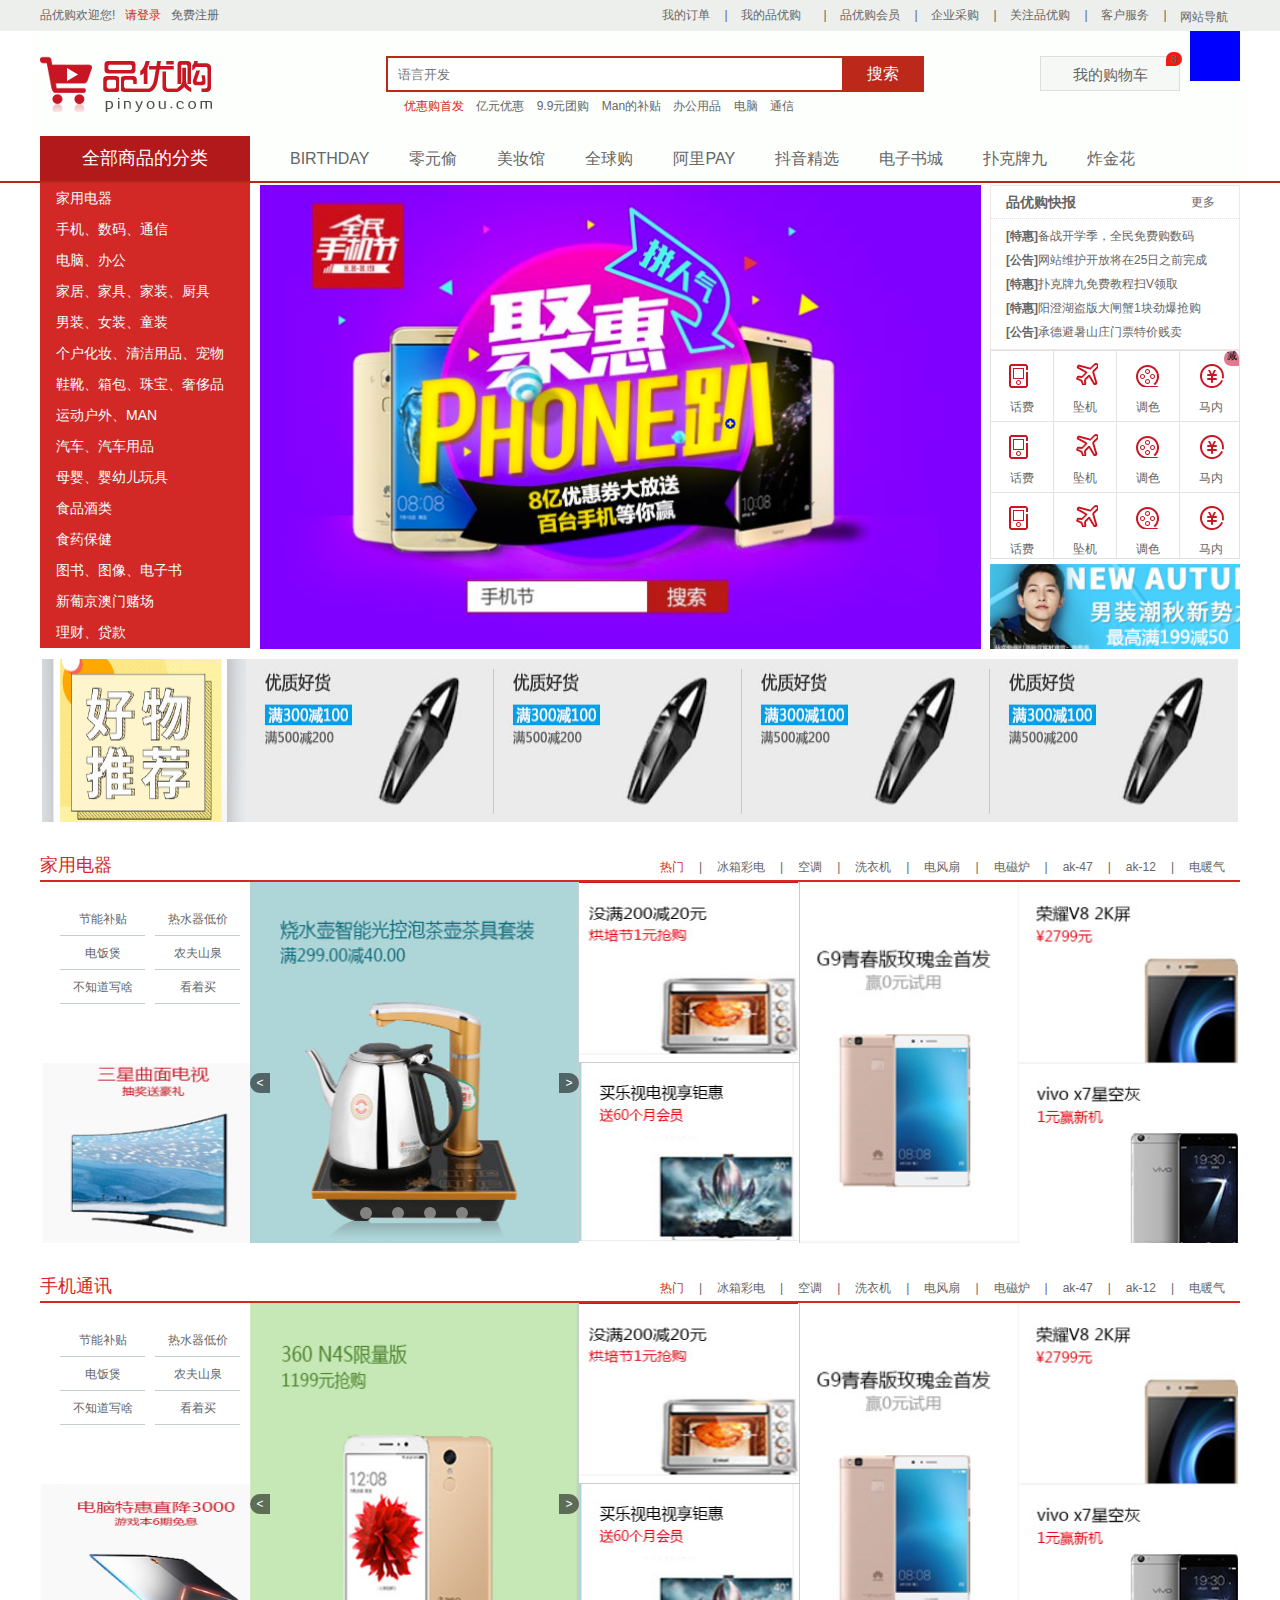
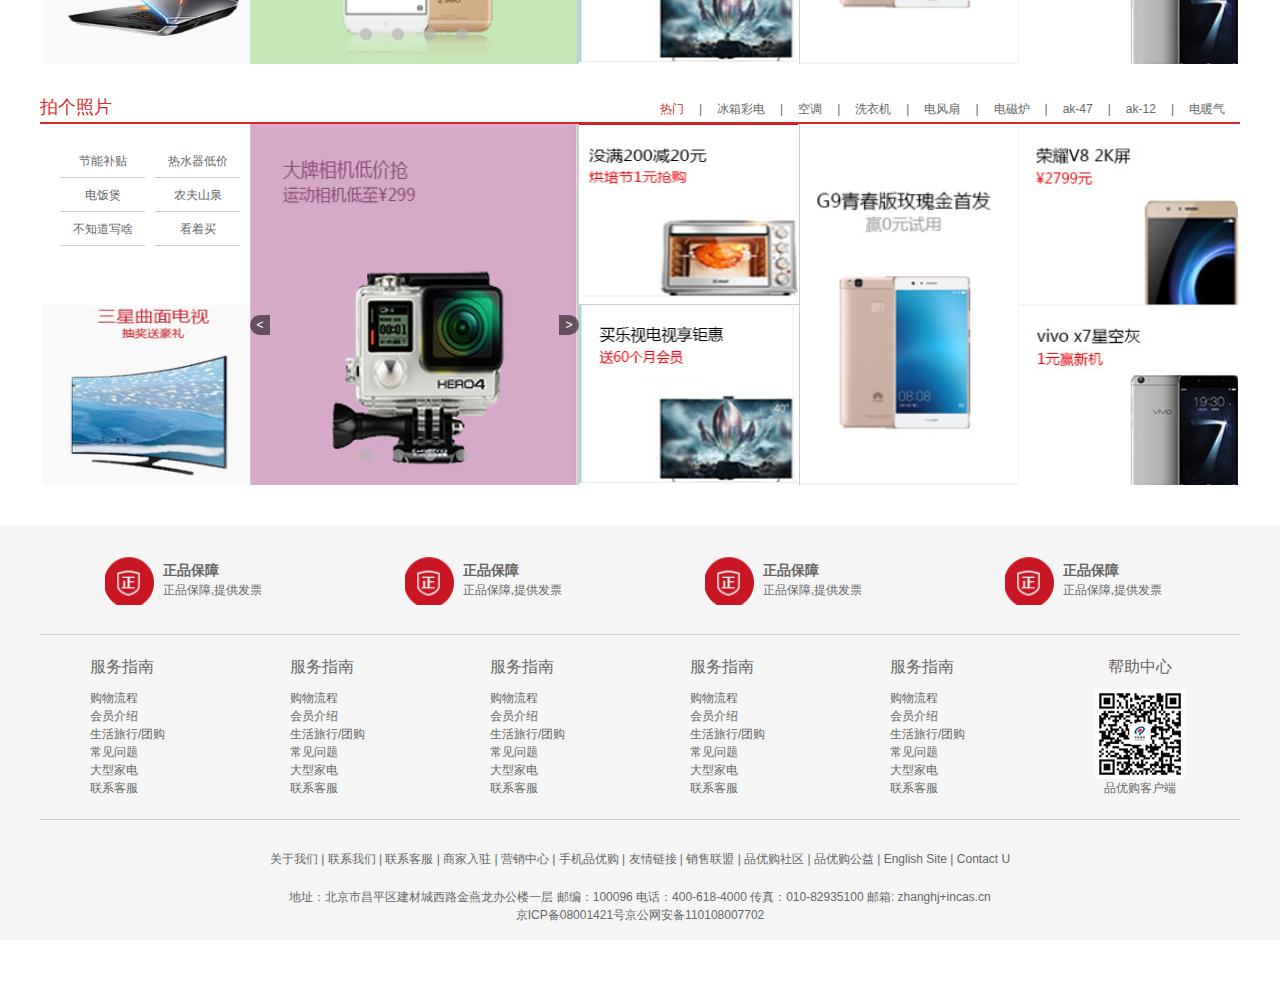
<file: index.html>
<!DOCTYPE html>
<html lang="en">

<head>
    <meta charset="UTF-8">
    <meta name="viewport" content="width=, initial-scale=1.0">
    <!-- SEO优化 -->
    <title>品优购网MAN来为您提供最高质量的网购体验正品低价,廉价好物</title>
    <meta name="description" content="品优购商城-专业的综合网上购物商城,销售家电、数码通讯、
        电脑、家居百货、服装服饰、母婴、图书、食品等数万个品牌优质商品.便捷、
        诚信的服务，为您提供愉悦的网上购物体验!" />
    <meta name="keywords" content="网上购物,网上商城,手机,笔记本,电脑,MP3,CD,VCD,DV,
        相机,数码,配件,手表,存储卡,京东" />
    <link rel="shortcut icon" href="favcion.ico" />
    <link rel="stylesheet" href="css/base.css">
    <link rel="stylesheet" href="css/common.css">
    <link rel="stylesheet" href="fonts/font.css">
    <link rel="stylesheet" href="css\index.css">
    <style>
        .div{
            white-space: nowrap;
            overflow: hidden;
            text-overflow: ellipsis;
        }
    </style>
</head>

<body>
    <!-- <div class="w2">请稍后</div> -->
    <!-- 快捷导航模块 start-->
    <section class="shortcut">
        <div class="w">
            <div class="fl">
                <ul>
                    <li>品优购欢迎您!&nbsp;&nbsp;&nbsp;</li>
                    <li>
                        <a href="#" class="style_red">请登录&nbsp;&nbsp;</a>
                        <a href="regist.html">免费注册</a>
                    </li>
                </ul>
            </div>
            <div class="fr">
                <ul>
                    <li>我的订单</li>
                    <li class="a1">|</li>
                    <li>我的品优购&nbsp;<span class="iconfont icon-xiasanjiao"></span></li>
                    <li class="a1">|</li>
                    <li>品优购会员</li>
                    <li class="a1">|</li>
                    <li>企业采购</li>
                    <li class="a1">|</li>
                    <li>关注品优购</li>
                    <li class="a1">|</li>
                    <li>客户服务</li>
                    <li class="a1">|</li>
                    <li>网站导航<span class="iconfont icon-xiasanjiao-copy-copy"></span></li>
                </ul>
            </div>
            <div>
    </section>
    <!-- 快捷导航模块 end-->
    <!-- 头部模块制作 start -->
    <header class="header w">
        <div class="shiyan"></div>
        <div class="logo">
            <h1><a href="index.html" title="Man的小商城">品优购商城</a></h1>
        </div>
        <div class="search">
            <input type="search" placeholder="语言开发">
            <button>搜索</button>
        </div>
        <div class="hotwords">
            <a href="#" class="style_red">优惠购首发</a>
            <a href="#">亿元优惠</a>
            <a href="#">9.9元团购</a>
            <a href="#">Man的补贴</a>
            <a href="#">办公用品</a>
            <a href="#">电脑</a>
            <a href="#">通信</a>
        </div>
        <div class="shopcar">
            <span class="iconfont icon-gouwucheman"></span>
            <span>我的购物车</span>
            <span class="iconfont icon-xiangyoujiantou"></span>
            <p class="count">8</p>

        </div>

    </header>
    <!-- 头部模块制作 end -->
    <!-- 导航栏模块制作 start -->
    <nav class="nav">
        <div class="w">
            <div class="dropdown">
                <div class="dt">全部商品的分类</div>
                <div class="dd">
                    <ul>
                        <li><a href="#">家用电器 <span style="font-size: 14px;"
                                    class="iconfont icon-xiangyoujiantou"></span></a></li>
                        <li><a href="#">手机、<span style="font-size: 14px;"
                                    class="iconfont icon-xiangyoujiantou"></span><a href="">数码、</a></a><a href="">通信</a>
                        </li>
                        <li><a href="#">电脑、办公<span style="font-size: 14px;"
                                    class="iconfont icon-xiangyoujiantou"></span></a></li>
                        <li><a href="#">家居、家具、家装、厨具<span style="font-size: 14px;"
                                    class="iconfont icon-xiangyoujiantou"></span></a></li>
                        <li><a href="#">男装、女装、童装<span style="font-size: 14px;"
                                    class="iconfont icon-xiangyoujiantou"></span></a></li>
                        <li><a href="#">个户化妆、清洁用品、宠物<span style="font-size: 14px;"
                                    class="iconfont icon-xiangyoujiantou"></span></a></li>
                        <li><a href="#">鞋靴、箱包、珠宝、奢侈品<span style="font-size: 14px;"
                                    class="iconfont icon-xiangyoujiantou"></span></a></li>
                        <li><a href="#">运动户外、MAN<span style="font-size: 14px;"
                                    class="iconfont icon-xiangyoujiantou"></span></a></li>
                        <li><a href="#">汽车、汽车用品<span style="font-size: 14px;"
                                    class="iconfont icon-xiangyoujiantou"></span></a></li>
                        <li><a href="#">母婴、婴幼儿玩具<span style="font-size: 14px;"
                                    class="iconfont icon-xiangyoujiantou"></span></a></li>
                        <li><a href="#">食品酒类<span style="font-size: 14px;"
                                    class="iconfont icon-xiangyoujiantou"></span></a></li>
                        <li><a href="#">食药保健<span style="font-size: 14px;"
                                    class="iconfont icon-xiangyoujiantou"></span></a></li>
                        <li><a href="#">图书、图像、电子书<span style="font-size: 14px;"
                                    class="iconfont icon-xiangyoujiantou"></span></a></li>
                        <li><a href="#">新葡京澳门赌场<span style="font-size: 14px;"
                                    class="iconfont icon-xiangyoujiantou"></span></a></li>
                        <li><a href="#">理财、贷款<span style="font-size: 14px;"
                                    class="iconfont icon-xiangyoujiantou"></span></a></li>
                    </ul>
                </div>
            </div>
            <div class="navitems">
                <ul>
                    <li><a href="Birthdayyuan.html">BIRTHDAY</a></li>
                    <li><a href="list.html">零元偷</a></li>
                    <li><a href="list.html">美妆馆</a></li>
                    <li><a href="list.html">全球购</a></li>
                    <li><a href="list.html">阿里PAY</a></li>
                    <li><a href="list.html">抖音精选</a></li>
                    <li><a href="list.html">电子书城</a></li>
                    <li><a href="list.html">扑克牌九</a></li>
                    <li><a href="list.html">炸金花</a></li>
                </ul>
            </div>
        </div>


    </nav>
    <!-- 导航栏模块制作 end -->
          <!-- 首页模块制作--------------------------------- -->
       <!-- main模块制作  start -->
        <div class="w">
            <div class="main">
                <div class="focus">
                    <ul>
                        <li>
                            <img src="upload\focus1n.png" alt="">
                        </li>
                    </ul>
                </div>
                <div class="newsflash">
                    <div class="news">
                        <div class="newshd">
                            <h5>品优购快报</h5>
                            <a href="#" class="more">更多<span class="iconfont icon-xiangyoujiantou" style="font-size: 12px;"> </span></a>
                        </div>
                        <div class="newsbd">
                            <ul>
                               <li><a href="#"><strong>[特惠]</strong>备战开学季，全民免费购数码</a></li>
                               <li><a href="#"><strong>[公告]</strong>网站维护开放将在25日之前完成</a></li>
                               <li><a href="#"><strong>[特惠]</strong>扑克牌九免费教程扫V领取</a></li>
                               <li><a href="#"><strong>[特惠]</strong>阳澄湖盗版大闸蟹1块劲爆抢购</a></li>
                               <li><a href="#"><strong>[公告]</strong>承德避暑山庄门票特价贱卖</a></li>
                            </ul>
                        </div>
                    </div>
                    <div class="lifeservice">
                        <ul>
                            <li>
                               <i class="i1"></i>
                               <p>话费</p>
                            
                            </li>
                            <li> <i class="i2"></i>
                                <p>坠机</p></li>
                            <li> <i class="i3"></i>
                                <p>调色</p></li>
                            <li> <i class="i4"><div>减</div></i>
                                <p>马内</p></li>
                                <li>
                                    <i class="i1"></i>
                                    <p>话费</p>
                                 
                                 </li>
                                 <li> <i class="i2"></i>
                                     <p>坠机</p></li>
                                 <li> <i class="i3"></i>
                                     <p>调色</p></li>
                                 <li> <i class="i4"></i>
                                     <p>马内</p></li>
                                     <li>
                                        <i class="i1"></i>
                                        <p>话费</p>
                                     
                                     </li>
                                     <li> <i class="i2"></i>
                                         <p>坠机</p></li>
                                     <li> <i class="i3"></i>
                                         <p>调色</p></li>
                                     <li> <i class="i4"></i>
                                         <p>马内</p></li>
                        </ul>
                    </div>
                    <div class="bargain">
                        <img src="upload\focus3.png" alt="">
                    </div>
                </div>
            </div>
        </div>
     <!-- main模块制作  end -->
      <!-- 推荐模块制作 start -->
       <div class="w">
        <div class="recommend">
            <div class="recommend_hd"><img src="images\rec1.png" alt="">

            </div>
            <div class="recommend_bd">
                <ul>
                    <li><img src="images\pic.png" alt=""></li>
                    <li><img src="images\pic.png" alt=""></li>
                    <li><img src="images\pic.png" alt=""></li>
                    <li><img src="images\pic.png" alt=""></li>
                </ul>

            </div>
            

        </div>

       </div>
      <!-- 推荐模块制作 end -->
       <!-- 楼层区模块制作 start -->
        <div class="floor">
            <div class="w jiadian">
                <div class="box_hd">
                    <h3>家用电器</h3>
                    <div class="tab_list">
                        <ul>
                            <li><a href="#" class="style_red">热门</a>|</li>
                            <li><a href="#">冰箱彩电</a>|</li>
                            <li><a href="#">空调</a>|</li>
                            <li><a href="#">洗衣机</a>|</li>
                            <li><a href="#">电风扇</a>|</li>
                            <li><a href="#">电磁炉</a>|</li>
                            <li><a href="#">ak-47</a>|</li>
                            <li><a href="#">ak-12</a>|</li>
                            <li><a href="#">电暖气</a></li>
                        </ul>
                    </div>
                </div>
                <div class="box_bd">
                    <div class="tab_content">
                        <div class="tab_list_items">
                            <div class="c1">
                                <ul>
                                    <li><a href="#">节能补贴</a></li>
                                    <li><a href="#">热水器低价</a></li>
                                    <li><a href="#">电饭煲</a></li>
                                    <li><a href="#">农夫山泉</a></li>
                                    <li><a href="#">不知道写啥</a></li>
                                    <li><a href="#">看着买</a></li>
                                </ul>
                                <a href=""><img src="images\w1.png" alt=""></a>
                            </div>
                            <div class="c2">
                                <a href="#"><img src="images\w2.png" alt=""></a>
                                <a href="#" class="prev">&lt;</a>
                                <a href="#" class="next">&gt;</a>
                                <ul class="nav1">
                                    <li></li>
                                    <li></li>
                                    <li></li>
                                    <li></li>
                                </ul>
                            </div>
                            <div class="c3">
                                <a href="#" class="a1" style="display: block;"><img src="images\t1.png" alt=""></a>
                                <a href="#"><img src="images\t2.png" alt=""></a>
                            </div>
                            <div class="c4"><a href="#"><img src="images\k1.png" alt=""></a></div>
                            <div class="c5"><a href="#"><img src="images\k6.png" alt=""></a></div>
                        </div>
                    </div>
                </div>
            </div>
            <div class="w jiadian">
                <div class="box_hd">
                    <h3>手机通讯</h3>
                    <div class="tab_list">
                        <ul>
                            <li><a href="#" class="style_red">热门</a>|</li>
                            <li><a href="#">冰箱彩电</a>|</li>
                            <li><a href="#">空调</a>|</li>
                            <li><a href="#">洗衣机</a>|</li>
                            <li><a href="#">电风扇</a>|</li>
                            <li><a href="#">电磁炉</a>|</li>
                            <li><a href="#">ak-47</a>|</li>
                            <li><a href="#">ak-12</a>|</li>
                            <li><a href="#">电暖气</a></li>
                        </ul>
                    </div>
                </div>
                <div class="box_bd">
                    <div class="tab_content">
                        <div class="tab_list_items">
                            <div class="c1">
                                <ul>
                                    <li><a href="#">节能补贴</a></li>
                                    <li><a href="#">热水器低价</a></li>
                                    <li><a href="#">电饭煲</a></li>
                                    <li><a href="#">农夫山泉</a></li>
                                    <li><a href="#">不知道写啥</a></li>
                                    <li><a href="#">看着买</a></li>
                                </ul>
                                <a href=""><img src="images\c9.png" alt=""></a>
                            </div>
                            <div class="c2">
                                <a href="#"><img src="images\shouji.png" alt=""></a>
                                <a href="#" class="prev">&lt;</a>
                                <a href="#" class="next">&gt;</a>
                                <ul class="nav1">
                                    <li></li>
                                    <li></li>
                                    <li></li>
                                    <li></li>
                                </ul>
                            </div>
                            <div class="c3">
                                <a href="#" class="a1" style="display: block;"><img src="images\t1.png" alt=""></a>
                                <a href="#"><img src="images\t2.png" alt=""></a>
                            </div>
                            <div class="c4"><a href="#"><img src="images\k1.png" alt=""></a></div>
                            <div class="c5"><a href="#"><img src="images\k6.png" alt=""></a></div>
                        </div>
                    </div>
                </div>
            </div>
            <div class="w jiadian">
                <div class="box_hd">
                    <h3>拍个照片</h3>
                    <div class="tab_list">
                        <ul>
                            <li><a href="#" class="style_red">热门</a>|</li>
                            <li><a href="#">冰箱彩电</a>|</li>
                            <li><a href="#">空调</a>|</li>
                            <li><a href="#">洗衣机</a>|</li>
                            <li><a href="#">电风扇</a>|</li>
                            <li><a href="#">电磁炉</a>|</li>
                            <li><a href="#">ak-47</a>|</li>
                            <li><a href="#">ak-12</a>|</li>
                            <li><a href="#">电暖气</a></li>
                        </ul>
                    </div>
                </div>
                <div class="box_bd">
                    <div class="tab_content">
                        <div class="tab_list_items">
                            <div class="c1">
                                <ul>
                                    <li><a href="#">节能补贴</a></li>
                                    <li><a href="#">热水器低价</a></li>
                                    <li><a href="#">电饭煲</a></li>
                                    <li><a href="#">农夫山泉</a></li>
                                    <li><a href="#">不知道写啥</a></li>
                                    <li><a href="#">看着买</a></li>
                                </ul>
                                <a href=""><img src="images\w1.png" alt=""></a>
                            </div>
                            <div class="c2">
                                <a href="#"><img src="images\s1.png" alt=""></a>
                                <a href="#" class="prev">&lt;</a>
                                <a href="#" class="next">&gt;</a>
                                <ul class="nav1">
                                    <li></li>
                                    <li></li>
                                    <li></li>
                                    <li></li>
                                </ul>
                            </div>
                            <div class="c3">
                                <a href="#" class="a1" style="display: block;"><img src="images\t1.png" alt=""></a>
                                <a href="#"><img src="images\t2.png" alt=""></a>
                            </div>
                            <div class="c4"><a href="#"><img src="images\k1.png" alt=""></a></div>
                            <div class="c5"><a href="#"><img src="images\k6.png" alt=""></a></div>
                        </div>
                    </div>
                </div>
            </div>
        </div>

        <!-- 楼层区模块制作 end -->
    <!-- 底部模块制作 start -->
    <footer class="footer">
        <div class="w">
            <div class="mod_service">
                <ul>
                    <li>
                        <div class="h1">
                            <img src="images\i1.png" alt="">
                        </div>
                        <div class="service_txt">
                            <h4>正品保障</h4>
                            <p> 正品保障,提供发票</p>
                        </div>
                    </li>
                    <li> <div class="h1">
                        <img src="images\i1.png" alt="">
                    </div>
                    <div class="service_txt">
                        <h4>正品保障</h4>
                        <p> 正品保障,提供发票</p>
                    </div></li>
                    <li> <div class="h1">
                        <img src="images\i1.png" alt="">
                    </div>
                    <div class="service_txt">
                        <h4>正品保障</h4>
                        <p> 正品保障,提供发票</p>
                    </div></li>
                    <li> <div class="h1">
                        <img src="images\i1.png" alt="">

                    </div>
                    <div class="service_txt">
                        <h4>正品保障</h4>
                        <p> 正品保障,提供发票</p>
                    </div></li>
                </ul>

            </div>
            <div class="mod_help">
                <dl>
                    <dd>服务指南</dd>
                    <dt><a href="#">购物流程</a></dt>
                    <dt><a href="#">会员介绍</a></dt>
                    <dt><a href="#">生活旅行/团购</a></dt>
                    <dt><a href="#">常见问题</a></dt>
                    <dt><a href="#">大型家电</a></dt>
                    <dt><a href="#">联系客服</a></dt>
                </dl>
                <dl>
                    <dd>服务指南</dd>
                    <dt><a href="#">购物流程</a></dt>
                    <dt><a href="#">会员介绍</a></dt>
                    <dt><a href="#">生活旅行/团购</a></dt>
                    <dt><a href="#">常见问题</a></dt>
                    <dt><a href="#">大型家电</a></dt>
                    <dt><a href="#">联系客服</a></dt>
                </dl>
                <dl>
                    <dd>服务指南</dd>
                    <dt><a href="#">购物流程</a></dt>
                    <dt><a href="#">会员介绍</a></dt>
                    <dt><a href="#">生活旅行/团购</a></dt>
                    <dt><a href="#">常见问题</a></dt>
                    <dt><a href="#">大型家电</a></dt>
                    <dt><a href="#">联系客服</a></dt>
                </dl>
                <dl>
                    <dd>服务指南</dd>
                    <dt><a href="#">购物流程</a></dt>
                    <dt><a href="#">会员介绍</a></dt>
                    <dt><a href="#">生活旅行/团购</a></dt>
                    <dt><a href="#">常见问题</a></dt>
                    <dt><a href="#">大型家电</a></dt>
                    <dt><a href="#">联系客服</a></dt>
                </dl>
                <dl>
                    <dd>服务指南</dd>
                    <dt><a href="#">购物流程</a></dt>
                    <dt><a href="#">会员介绍</a></dt>
                    <dt><a href="#">生活旅行/团购</a></dt>
                    <dt><a href="#">常见问题</a></dt>
                    <dt><a href="#">大型家电</a></dt>
                    <dt><a href="#">联系客服</a></dt>
                </dl>
                <dl>
                    <dd>帮助中心</dd>
                    <dt><a href="#">
                        <img src="images\code1.png" alt=""></a></dt>
                    <dt class="d1"><a href="#">品优购客户端</a></dt>
                </dl>
            </div>
            <div class="mod_copyright">
                <div class="links">关于我们 | 联系我们 | 联系客服 | 商家入驻 | 营销中心 |
                     手机品优购 | 友情链接 | 销售联盟 | 品优购社区 | 品优购公益 | English Site | Contact U</div>
                <div class="copyright">
                    地址：北京市昌平区建材城西路金燕龙办公楼一层 邮编：100096 电话：400-618-4000 传真：010-82935100 邮箱: zhanghj+incas.cn <br>
京ICP备08001421号京公网安备110108007702
                </div>
            </div>
        </div>


    </footer>
    <!-- 底部模块制作 end -->
   



</body>
<script src="weihu.js"></script>

</html>
</file>
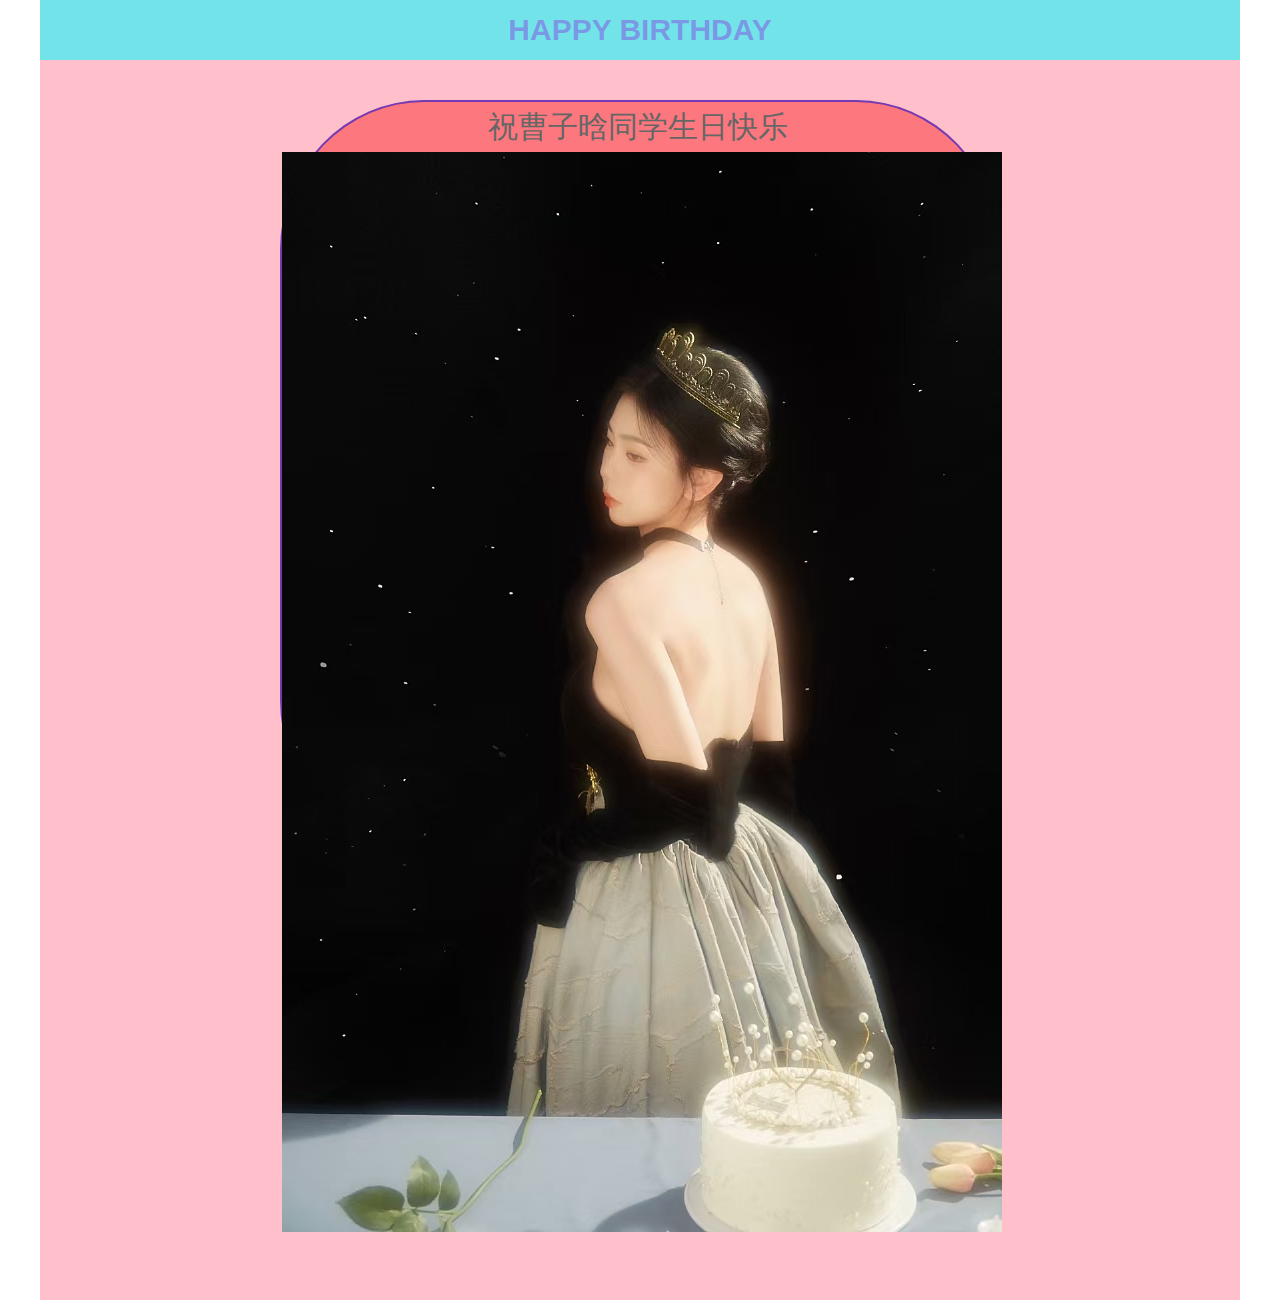
<file: birthday.html>
<!DOCTYPE html>
<html lang="en">
<head>
    <meta charset="UTF-8">
    <meta name="viewport" content="width=device-width, initial-scale=1.0">
    <title>祝曹子晗同学生日快乐</title>
    <link rel="shortcut icon" href="favcion.ico" />
    <link rel="stylesheet" href="css/base.css">
    <link rel="stylesheet" href="css/common.css">
    <link rel="stylesheet" href="css\index.css">
    <link rel="stylesheet" href="fonts/font.css">
    
    <style>
        .f{
            width: 1200px;
            height: 1300px;
            margin: 0 auto;
            background-color: pink;
        }
        .font{
            width: 1200px;
            height: 60px;
            background-color:transparent;
            font-size: 30px;
            line-height: 60px;
            text-align: center;
            color: rgba(137, 43, 226, 0.405);
            background-color: rgba(0, 255, 255, 0.553);
            font-weight: 700;
        }
        .bir{
            width: 720px;
            height: 750px;
            font-size: 30px;
            text-align: center;
            background-color: rgba(248, 20, 20, 0.419);
            margin: 40px auto;
            border-radius: 20%;
            border: 2px solid rgba(50, 26, 202, 0.667);
        }
        .text{
            width: 720px;
            height: 50px;
            line-height: 50px;
            text-align: center;
        }
        .img{
            width: 720px;
            height: 1080px;
        }
        .img img{           
            width: 720px;
            height: 1080px;
        }
    </style>
</head>
<body>
    <div class="f">
        <div class="font">HAPPY BIRTHDAY</div>
        <div class="bir">
            <div class="text"><span class="iconfont icon-Birthday-Cake"></span>祝曹子晗同学生日快乐  <span class="iconfont icon-Birthday-Cake"></span></div>
            <div class="img"><img src="images\zihan.png" alt=""></div>
        </div>
    </div>
   
</body>
</html>
</file>
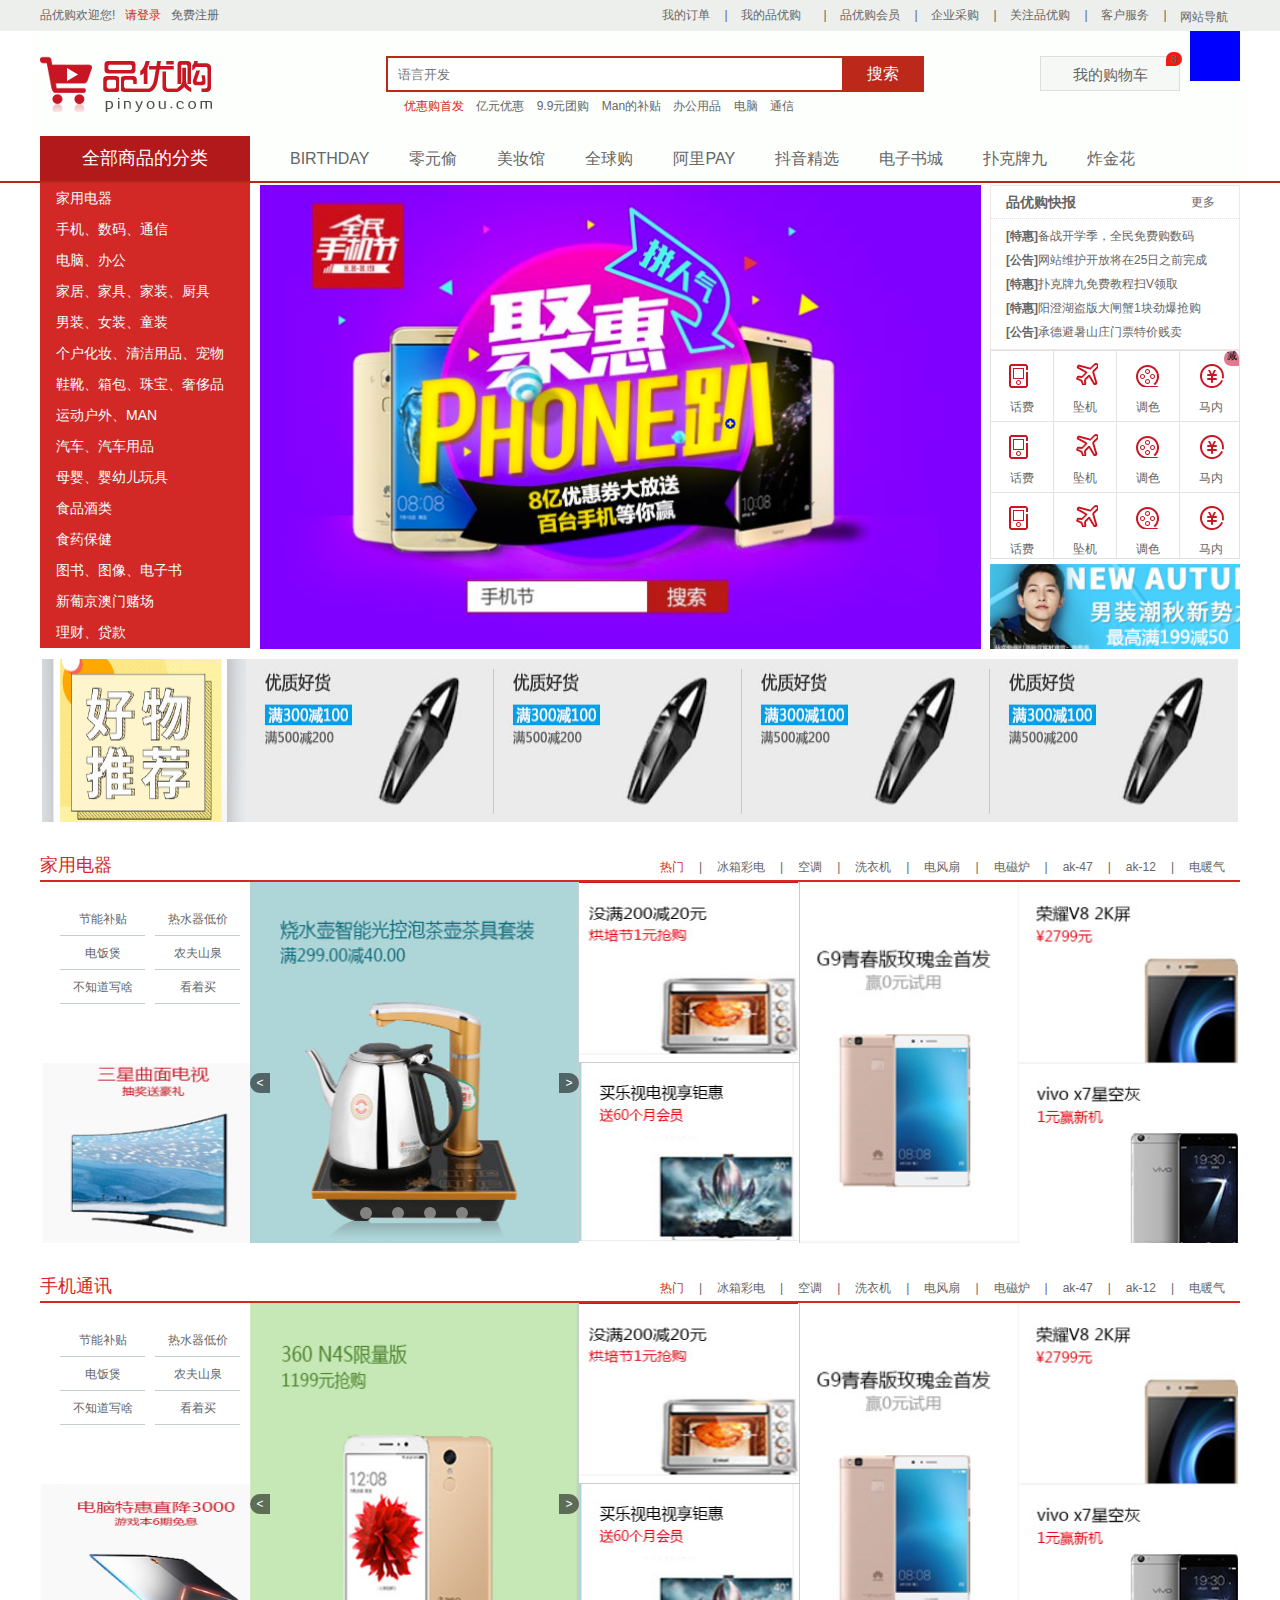
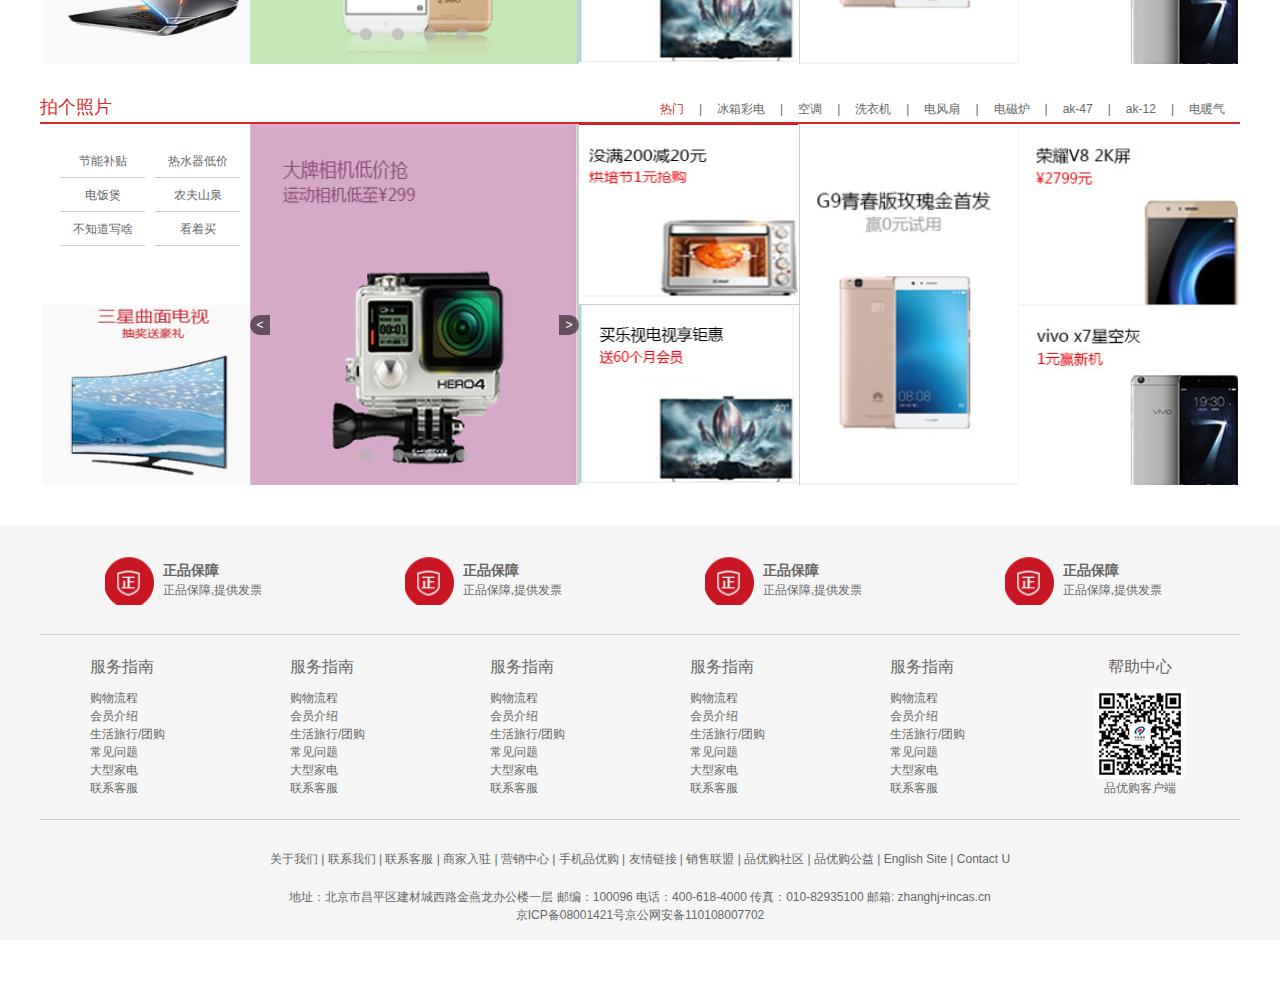
<file: Birthdayyuan.html>
<!DOCTYPE html>
<html lang="en">
<head>
    <meta charset="UTF-8">
    <meta name="viewport" content="width=device-width, initial-scale=1.0">
    <title>................</title>
    <link rel="shortcut icon" href="favcion.ico" />
    <link rel="stylesheet" href="css/base.css">
    <link rel="stylesheet" href="css/common.css">
    <link rel="stylesheet" href="css\index.css">
    <link rel="stylesheet" href="fonts/font.css">
    
    <style>
        .f{
            width: 1200px;
            height: 1300px;
            margin: 0 auto;
            background-color: pink;
            border-radius: 70%;
        }
        .font{
            width: 1200px;
            height: 60px;
            background-color:transparent;
            font-size: 30px;
            line-height: 60px;
            text-align: center;
            color: rgba(137, 43, 226, 0.405);
            font-weight: 700;
        }
        .bir{
            width: 720px;
            height: 750px;
            font-size: 30px;
            text-align: center;
            background-color: rgb(22, 28, 205);
            margin: 40px auto;
            border-radius: 70%;
        }
        .text{
            width: 720px;
            height: 50px;
            line-height: 50px;
            text-align: center;
        }
        .img{
            width: 720px;
            height: 1080px;
        }
        .img img{           
            width: 720px;
            height: 1080px;
        }
    </style>
</head>
<body>
    <div class="f">
        <div class="font">HAPPY BIRTHDAY</div>
        <div class="bir">
        </div>
    </div>
   
</body>
<script src="js\birthday.js"></script>
</html>
</file>
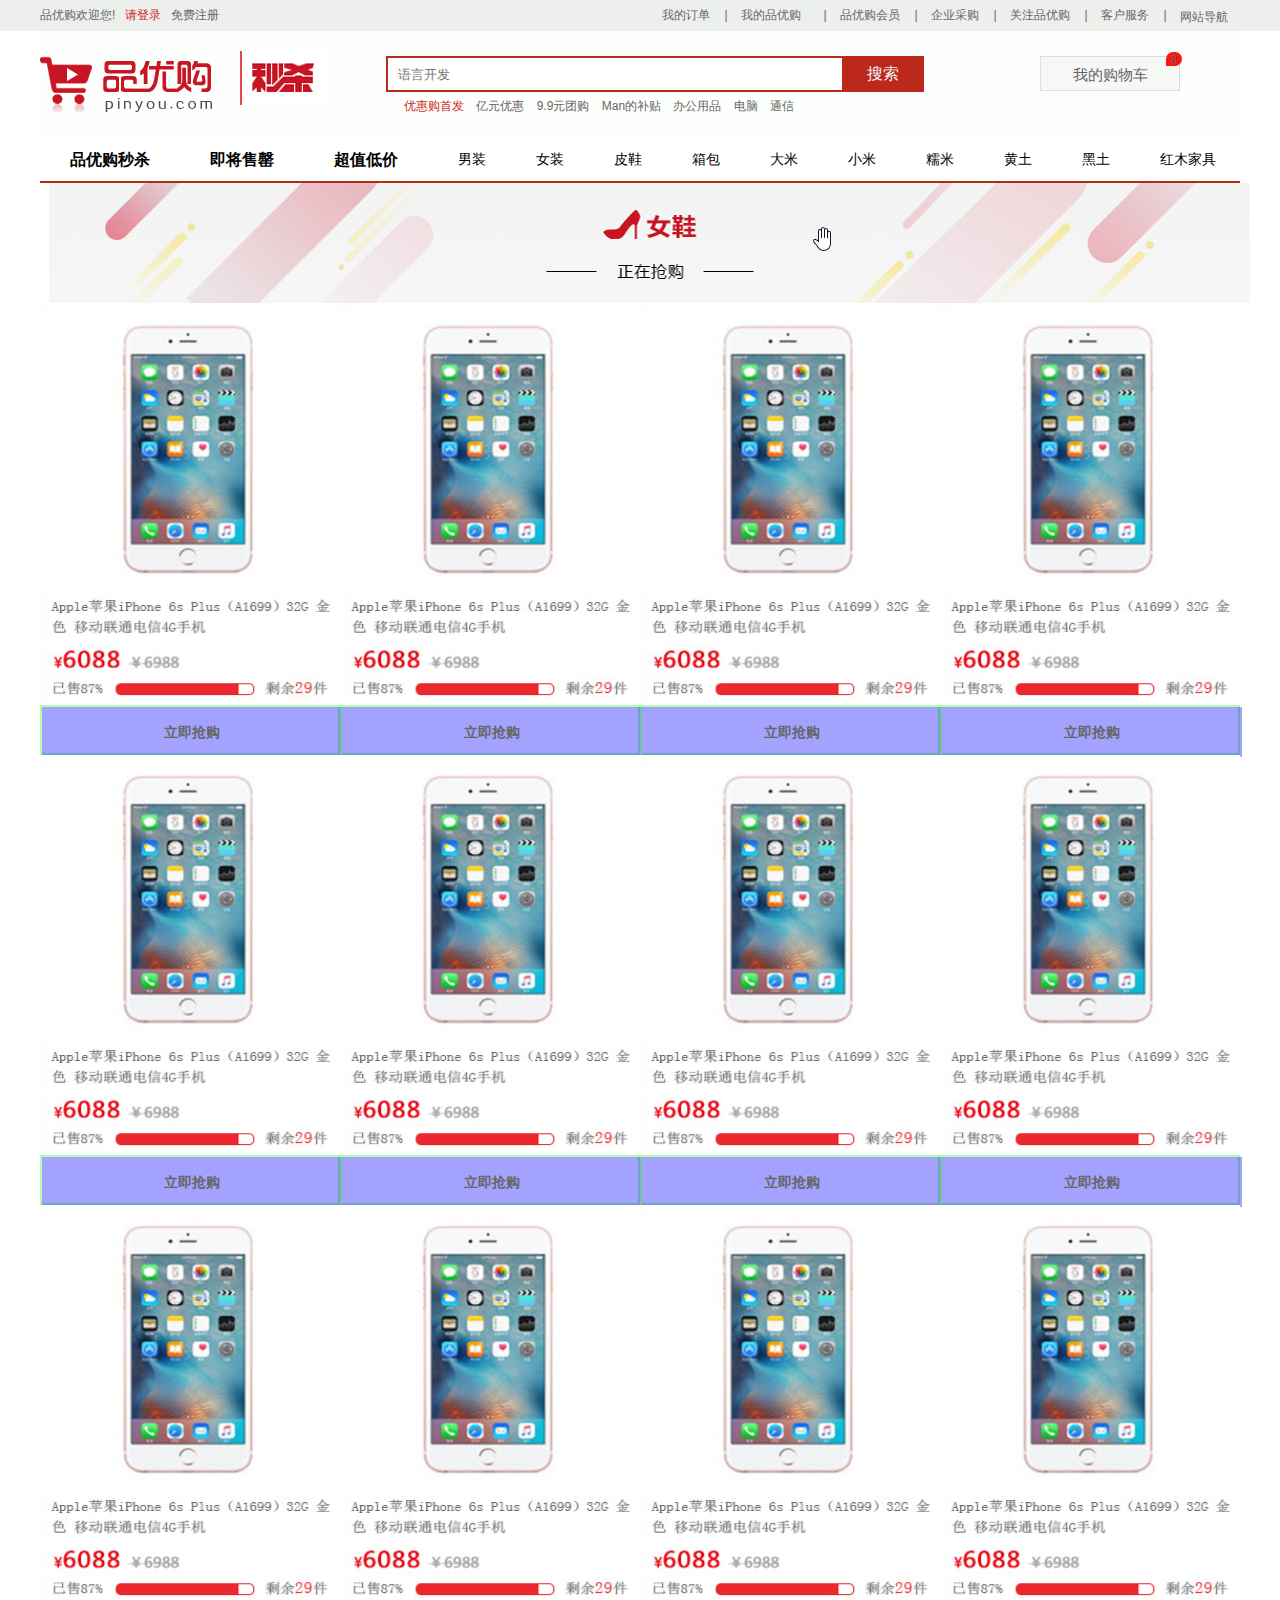
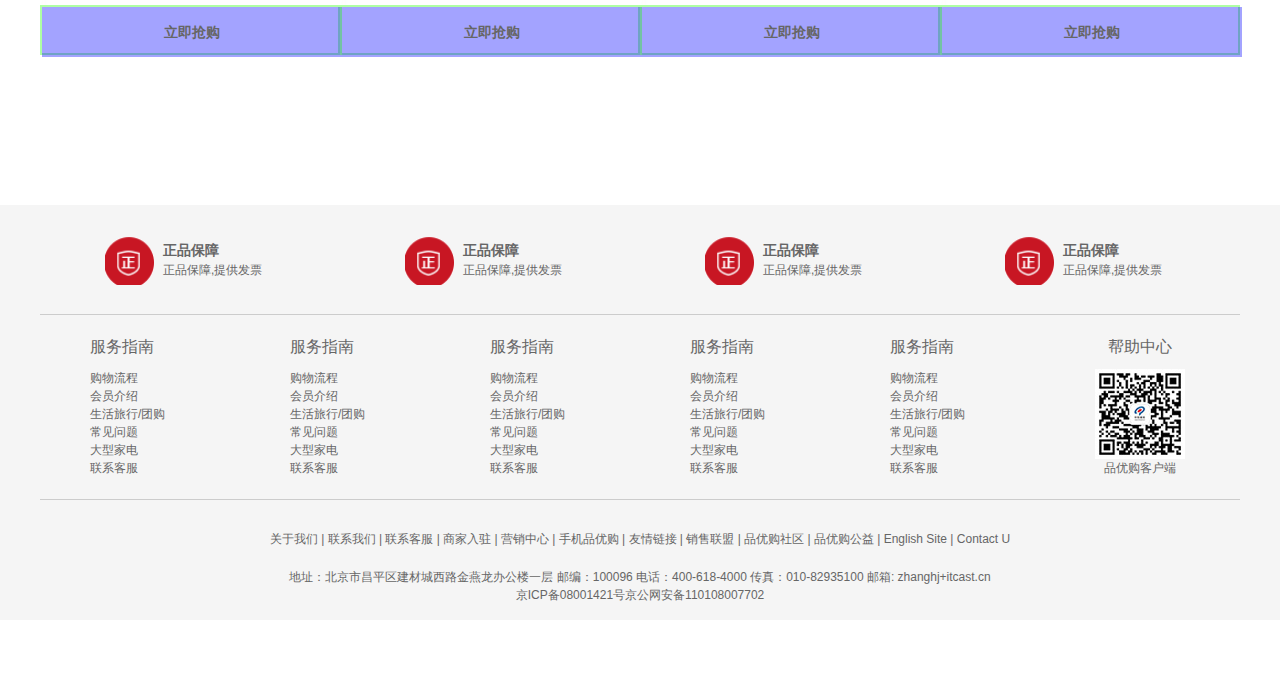
<file: list.html>
<!DOCTYPE html>
<html lang="en">
<head>
    <meta charset="UTF-8">
    <meta name="viewport" content="width=device-width, initial-scale=1.0">
        <!-- SEO优化 -->
        <title>列表页-MAN来为您提供最高质量的网购体验正品低价,廉价好物</title>
        <meta name="description" content="品优购商城-专业的综合网上购物商城,销售家电、数码通讯、
            电脑、家居百货、服装服饰、母婴、图书、食品等数万个品牌优质商品.便捷、
            诚信的服务，为您提供愉悦的网上购物体验!" />
        <meta name="keywords" content="网上购物,网上商城,手机,笔记本,电脑,MP3,CD,VCD,DV,
            相机,数码,配件,手表,存储卡,京东" />
            <link rel="shortcut icon" href="favcion.ico" />
            <link rel="stylesheet" href="css/base.css">
            <link rel="stylesheet" href="css/common.css">
            <link rel="stylesheet" href="fonts/font.css">
            <link rel="stylesheet" href="css\index.css">
            <link rel="stylesheet" href="css\list.css">
</head>
<body>
      <!-- 快捷导航模块 start-->
      <section class="shortcut">
        <div class="w">
            <div class="fl">
                <ul>
                    <li>品优购欢迎您!&nbsp;&nbsp;&nbsp;</li>
                    <li>
                        <a href="#" class="style_red">请登录&nbsp;&nbsp;</a>
                        <a href="#">免费注册</a>
                    </li>
                </ul>
            </div>
            <div class="fr">
                <ul>
                    <li>我的订单</li>
                    <li class="a1">|</li>
                    <li>我的品优购&nbsp;<span class="iconfont icon-xiasanjiao"></span></li>
                    <li class="a1">|</li>
                    <li>品优购会员</li>
                    <li class="a1">|</li>
                    <li>企业采购</li>
                    <li class="a1">|</li>
                    <li>关注品优购</li>
                    <li class="a1">|</li>
                    <li>客户服务</li>
                    <li class="a1">|</li>
                    <li>网站导航<span class="iconfont icon-xiasanjiao-copy-copy"></span></li>
                </ul>
            </div>
            <div>
    </section>
    <!-- 快捷导航模块 end-->
     
    <!-- 头部模块制作 start -->
    <header class="header w">
        <div class="logo">
            <h1><a href="index.html" title="Man的小商城">品优购商城</a></h1>
        </div>
        <div class="kill"><img src="images\kill.png" alt=""></div>
        <div class="search">
            <input type="search" placeholder="语言开发">
            <button>搜索</button>
        </div>
        <div class="hotwords">
            <a href="#" class="style_red">优惠购首发</a>
            <a href="#">亿元优惠</a>
            <a href="#">9.9元团购</a>
            <a href="#">Man的补贴</a>
            <a href="#">办公用品</a>
            <a href="#">电脑</a>
            <a href="#">通信</a>
        </div>
        <div class="shopcar">
            <span class="iconfont icon-gouwucheman"></span>
            <span>我的购物车</span>
            <span class="iconfont icon-xiangyoujiantou"></span>
            <p class="count">8</p>
        </div>
    </header>
    <!-- 头部模块制作 end -->
       <!-- 导航栏模块制作 start -->
    <nav class="w">
        <div class="nav">
          <div class="kill_list">
            <ul>
                <li><a href="#">品优购秒杀</a></li>
                <li><a href="#">即将售罄</a></li>
                <li><a href="#">超值低价</a></li>
            </ul>
          </div>
          <div class="kill_con">
            <ul>
                <li><a href="#">男装</a></li>
                <li><a href="#">女装</a></li>
                <li><a href="#">皮鞋</a></li>
                <li><a href="#">箱包</a></li>
                <li><a href="#">大米</a></li>
                <li><a href="#">小米</a></li>
                <li><a href="#">糯米</a></li>
                <li><a href="#">黄土</a></li>
                <li><a href="#">黑土</a></li>
                <li><a href="#">红木家具</a></li>
            </ul>
          </div>
            </div>
        </div>
    </nav>
    <!-- 导航栏模块制作 end -->
     <!-- 列表页秒杀模块展示 start -->
      <div class="w">
        <div class="kill_contain"> 
            <div class="picture"><img src="images\pic1.png" alt=""></div>
       <div class="kill_bd">
            <ul><li><a href="#"><img src="images\phone.png" alt=""></a><h3><a href="#"  class="a1"  >立即抢购</a></h3></li>
                <li><a href="#"><img src="images\phone.png" alt=""></a><h3><a href="#"  class="a1" >立即抢购</a></h3></li>
                <li><a href="#"><img src="images\phone.png" alt=""></a><h3><a href="#"  class="a1" >立即抢购</a></h3></li>
                <li><a href="#"><img src="images\phone.png" alt=""></a><h3><a href="#"  class="a1" >立即抢购</a></h3></li>
                <li><a href="#"><img src="images\phone.png" alt=""></a><h3><a href="#"  class="a1" >立即抢购</a></h3></li>
                <li><a href="#"><img src="images\phone.png" alt=""></a><h3><a href="#"  class="a1" >立即抢购</a></h3></li>
                <li><a href="#"><img src="images\phone.png" alt=""></a><h3><a href="#"  class="a1" >立即抢购</a></h3></li>
                <li><a href="#"><img src="images\phone.png" alt=""></a><h3><a href="#"  class="a1" >立即抢购</a></h3></li>
                <li><a href="#"><img src="images\phone.png" alt=""></a><h3><a href="#"  class="a1" >立即抢购</a></h3></li>
                <li><a href="#"><img src="images\phone.png" alt=""></a><h3><a href="#"  class="a1" >立即抢购</a></h3></li>
                <li><a href="#"><img src="images\phone.png" alt=""></a><h3><a href="#"  class="a1" >立即抢购</a></h3></li>
                <li><a href="#"><img src="images\phone.png" alt=""></a><h3><a href="#"  class="a1" >立即抢购</a></h3></li>
            </ul>
        </div>

       </div>
      </div> 
     <!-- 列表页秒杀模块展示 end -->
  
    <!-- 底部模块制作 start -->
    <footer class="footer">
        <div class="w">
            <div class="mod_service">
                <ul>
                    <li>
                        <div class="h1">
                            <img src="images\i1.png" alt="">
                        </div>
                        <div class="service_txt">
                            <h4>正品保障</h4>
                            <p> 正品保障,提供发票</p>
                        </div>
                    </li>
                    <li> <div class="h1">
                        <img src="images\i1.png" alt="">
                    </div>
                    <div class="service_txt">
                        <h4>正品保障</h4>
                        <p> 正品保障,提供发票</p>
                    </div></li>
                    <li> <div class="h1">
                        <img src="images\i1.png" alt="">
                    </div>
                    <div class="service_txt">
                        <h4>正品保障</h4>
                        <p> 正品保障,提供发票</p>
                    </div></li>
                    <li> <div class="h1">
                        <img src="images\i1.png" alt="">

                    </div>
                    <div class="service_txt">
                        <h4>正品保障</h4>
                        <p> 正品保障,提供发票</p>
                    </div></li>
                </ul>

            </div>
            <div class="mod_help">
                <dl>
                    <dd>服务指南</dd>
                    <dt><a href="#">购物流程</a></dt>
                    <dt><a href="#">会员介绍</a></dt>
                    <dt><a href="#">生活旅行/团购</a></dt>
                    <dt><a href="#">常见问题</a></dt>
                    <dt><a href="#">大型家电</a></dt>
                    <dt><a href="#">联系客服</a></dt>
                </dl>
                <dl>
                    <dd>服务指南</dd>
                    <dt><a href="#">购物流程</a></dt>
                    <dt><a href="#">会员介绍</a></dt>
                    <dt><a href="#">生活旅行/团购</a></dt>
                    <dt><a href="#">常见问题</a></dt>
                    <dt><a href="#">大型家电</a></dt>
                    <dt><a href="#">联系客服</a></dt>
                </dl>
                <dl>
                    <dd>服务指南</dd>
                    <dt><a href="#">购物流程</a></dt>
                    <dt><a href="#">会员介绍</a></dt>
                    <dt><a href="#">生活旅行/团购</a></dt>
                    <dt><a href="#">常见问题</a></dt>
                    <dt><a href="#">大型家电</a></dt>
                    <dt><a href="#">联系客服</a></dt>
                </dl>
                <dl>
                    <dd>服务指南</dd>
                    <dt><a href="#">购物流程</a></dt>
                    <dt><a href="#">会员介绍</a></dt>
                    <dt><a href="#">生活旅行/团购</a></dt>
                    <dt><a href="#">常见问题</a></dt>
                    <dt><a href="#">大型家电</a></dt>
                    <dt><a href="#">联系客服</a></dt>
                </dl>
                <dl>
                    <dd>服务指南</dd>
                    <dt><a href="#">购物流程</a></dt>
                    <dt><a href="#">会员介绍</a></dt>
                    <dt><a href="#">生活旅行/团购</a></dt>
                    <dt><a href="#">常见问题</a></dt>
                    <dt><a href="#">大型家电</a></dt>
                    <dt><a href="#">联系客服</a></dt>
                </dl>
                <dl>
                    <dd>帮助中心</dd>
                    <dt><a href="#">
                        <img src="images\code1.png" alt=""></a></dt>
                    <dt class="d1"><a href="#">品优购客户端</a></dt>
                </dl>
            </div>
            <div class="mod_copyright">
                <div class="links">关于我们 | 联系我们 | 联系客服 | 商家入驻 | 营销中心 |
                     手机品优购 | 友情链接 | 销售联盟 | 品优购社区 | 品优购公益 | English Site | Contact U</div>
                <div class="copyright">
                    地址：北京市昌平区建材城西路金燕龙办公楼一层 邮编：100096 电话：400-618-4000 传真：010-82935100 邮箱: zhanghj+itcast.cn <br>
京ICP备08001421号京公网安备110108007702
                </div>
            </div>
        </div>


    </footer>
    <!-- 底部模块制作 end -->
   
    
</body>
</html>
</file>
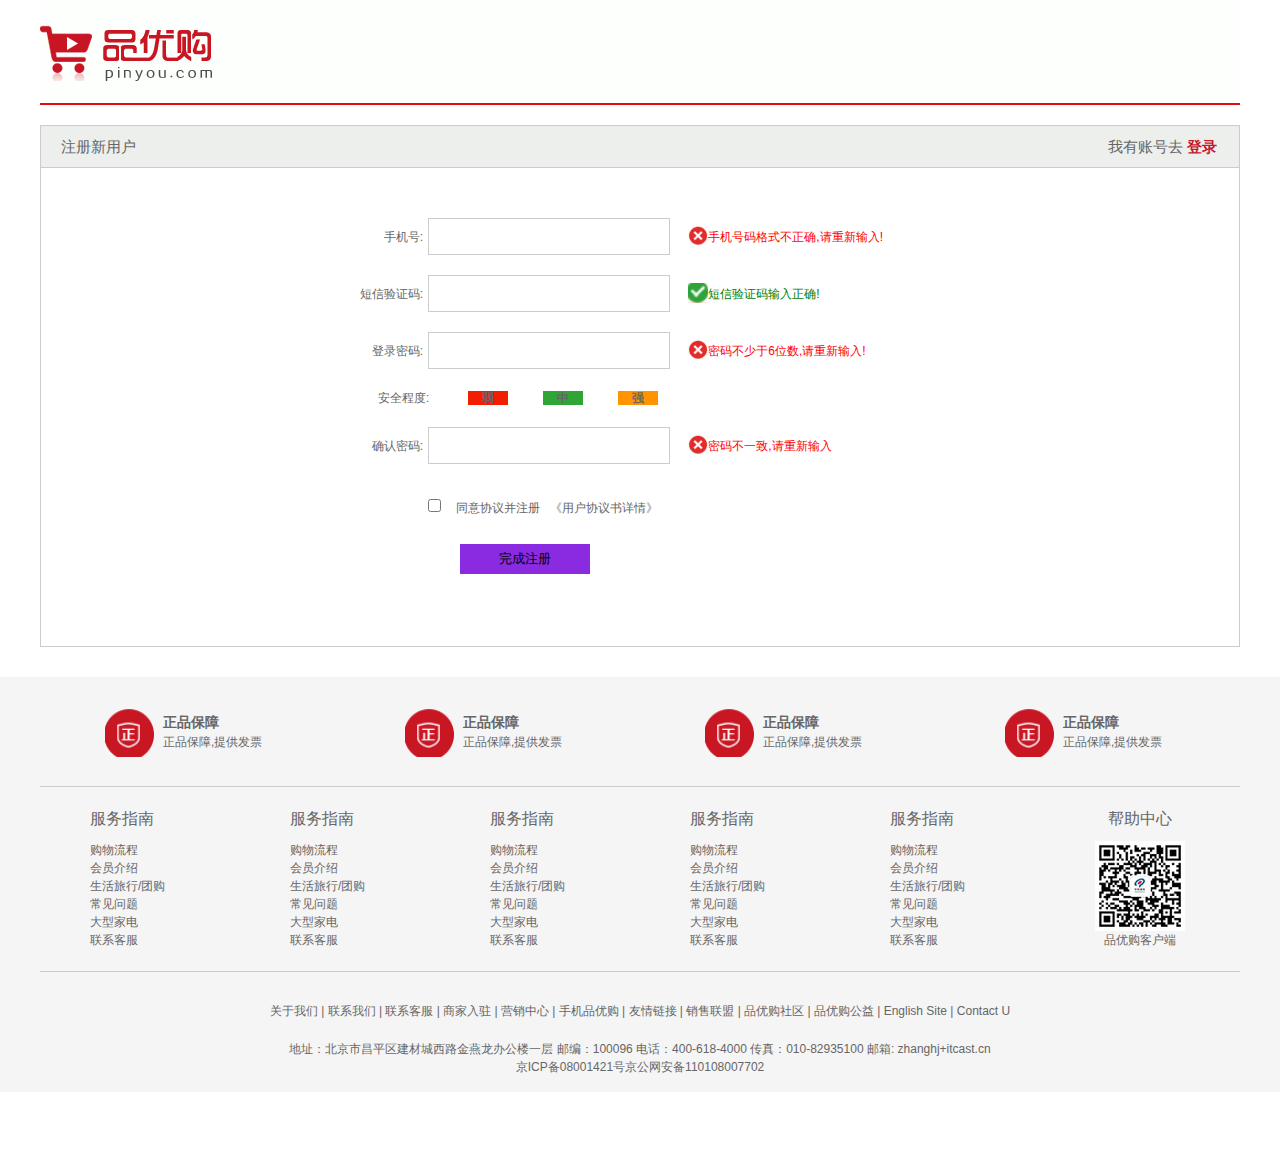
<file: regist.html>
<!DOCTYPE html>
<html lang="en">

<head>
    <meta charset="UTF-8">
    <meta name="viewport" content="width=device-width, initial-scale=1.0">
    <title>注册页-MAN来为您提供最高质量的网购体验正品低价,廉价好物</title>
    <link rel="shortcut icon" href="favcion.ico" />
    <link rel="stylesheet" href="css/base.css">
    <link rel="stylesheet" href="css/common.css">
    <link rel="stylesheet" href="fonts/font.css">
    <link rel="stylesheet" href="css\index.css">
    <link rel="stylesheet" href="css\regist.css">
</head>

<body>
    <!-- 头部模块制作 start -->
    <header class="header w">
        <div class="logo">
            <h1><a href="index.html" title="Man的小商城">品优购商城</a></h1>
        </div>

    </header>
    <!-- 头部模块制作 end -->
    <!-- 注册主体模块制作 start -->
    <div class="w">
        <div class="registarea">
            <h3>
                <div class="arealeft"><a href="#">注册新用户</a></div>
                <div class="arearight">我有账号去&nbsp;<p>登录</p>
                </div>
            </h3>
            <div class="form">
                <ul>
                    <li><label for="">手机号:</label><input type="text" class="inp"><span class="error">
                            <i class="error_icon"></i>手机号码格式不正确,请重新输入!</span></li>
                    <li><label for="">短信验证码:</label><input type="text" class="inp"><span class="success">
                            <i class="success_icon"></i>短信验证码输入正确!</span></li>
                    <li><label for="">登录密码:</label><input type="password" class="inp"><span class="error">
                        <i class="error_icon"></i>密码不少于6位数,请重新输入!</span></li>
                        <li class="safe">安全程度: <em class="w1">弱</em><em class="w2">中</em><em>强</em></li>
                    <li><label for="">确认密码:</label><input type="password" class="inp"><span class="error">
                            <i class="error_icon"></i>密码不一致,请重新输入</span></li>
                    <li class="agree"><input type="checkbox" class="inp1"><span>同意协议并注册</span><a href="#" class="a1">《用户协议书详情》</a></li>
                    <li><input type="submit" value="完成注册" class="submit"></li>
                </ul>

            </div>

        </div>
    </div>


    <!-- 注册主体页面制作 end -->
    <!-- 底部模块制作 start -->
    <footer class="footer">
        <div class="w">
            <div class="mod_service">
                <ul>
                    <li>
                        <div class="h1">
                            <img src="images\i1.png" alt="">
                        </div>
                        <div class="service_txt">
                            <h4>正品保障</h4>
                            <p> 正品保障,提供发票</p>
                        </div>
                    </li>
                    <li>
                        <div class="h1">
                            <img src="images\i1.png" alt="">
                        </div>
                        <div class="service_txt">
                            <h4>正品保障</h4>
                            <p> 正品保障,提供发票</p>
                        </div>
                    </li>
                    <li>
                        <div class="h1">
                            <img src="images\i1.png" alt="">
                        </div>
                        <div class="service_txt">
                            <h4>正品保障</h4>
                            <p> 正品保障,提供发票</p>
                        </div>
                    </li>
                    <li>
                        <div class="h1">
                            <img src="images\i1.png" alt="">

                        </div>
                        <div class="service_txt">
                            <h4>正品保障</h4>
                            <p> 正品保障,提供发票</p>
                        </div>
                    </li>
                </ul>

            </div>
            <div class="mod_help">
                <dl>
                    <dd>服务指南</dd>
                    <dt><a href="#">购物流程</a></dt>
                    <dt><a href="#">会员介绍</a></dt>
                    <dt><a href="#">生活旅行/团购</a></dt>
                    <dt><a href="#">常见问题</a></dt>
                    <dt><a href="#">大型家电</a></dt>
                    <dt><a href="#">联系客服</a></dt>
                </dl>
                <dl>
                    <dd>服务指南</dd>
                    <dt><a href="#">购物流程</a></dt>
                    <dt><a href="#">会员介绍</a></dt>
                    <dt><a href="#">生活旅行/团购</a></dt>
                    <dt><a href="#">常见问题</a></dt>
                    <dt><a href="#">大型家电</a></dt>
                    <dt><a href="#">联系客服</a></dt>
                </dl>
                <dl>
                    <dd>服务指南</dd>
                    <dt><a href="#">购物流程</a></dt>
                    <dt><a href="#">会员介绍</a></dt>
                    <dt><a href="#">生活旅行/团购</a></dt>
                    <dt><a href="#">常见问题</a></dt>
                    <dt><a href="#">大型家电</a></dt>
                    <dt><a href="#">联系客服</a></dt>
                </dl>
                <dl>
                    <dd>服务指南</dd>
                    <dt><a href="#">购物流程</a></dt>
                    <dt><a href="#">会员介绍</a></dt>
                    <dt><a href="#">生活旅行/团购</a></dt>
                    <dt><a href="#">常见问题</a></dt>
                    <dt><a href="#">大型家电</a></dt>
                    <dt><a href="#">联系客服</a></dt>
                </dl>
                <dl>
                    <dd>服务指南</dd>
                    <dt><a href="#">购物流程</a></dt>
                    <dt><a href="#">会员介绍</a></dt>
                    <dt><a href="#">生活旅行/团购</a></dt>
                    <dt><a href="#">常见问题</a></dt>
                    <dt><a href="#">大型家电</a></dt>
                    <dt><a href="#">联系客服</a></dt>
                </dl>
                <dl>
                    <dd>帮助中心</dd>
                    <dt><a href="#">
                            <img src="images\code1.png" alt=""></a></dt>
                    <dt class="d1"><a href="#">品优购客户端</a></dt>
                </dl>
            </div>
            <div class="mod_copyright">
                <div class="links">关于我们 | 联系我们 | 联系客服 | 商家入驻 | 营销中心 |
                    手机品优购 | 友情链接 | 销售联盟 | 品优购社区 | 品优购公益 | English Site | Contact U</div>
                <div class="copyright">
                    地址：北京市昌平区建材城西路金燕龙办公楼一层 邮编：100096 电话：400-618-4000 传真：010-82935100 邮箱: zhanghj+itcast.cn <br>
                    京ICP备08001421号京公网安备110108007702
                </div>
            </div>
        </div>


    </footer>
    <!-- 底部模块制作 end -->

</body>

</html>
</file>
<file: css/base.css>
/* 把我们所有标签的内外边距清零 并设置CSS3模型*/
* {
    margin: 0;
    padding: 0;
    box-sizing: border-box;
}
/* em 和 i 斜体的文字不倾斜 */
em,
i {
    font-style: normal
}
/* 去掉li 的小圆点 */
li {
    list-style: none
}
img {
    /* border 0 照顾低版本浏览器 如果 图片外面包含了链接会有边框的问题 */
    border: 0;
    /* 取消图片底侧有空白缝隙的问题 */
    vertical-align: middle
}

button {
    /* 当我们鼠标经过button 按钮的时候，鼠标变成小手 */
    cursor: pointer
}

a {
    color: #666;
    text-decoration: none
}

a:hover {
    color: #c81623
}

button,
input {
    /* "\5B8B\4F53" 就是宋体的意思 这样浏览器兼容性比较好 */
    font-family: Microsoft YaHei, Heiti SC, tahoma, arial, Hiragino Sans GB, "\5B8B\4F53", sans-serif;
    border: 0;
    outline: none;
}

body {
    /* CSS3 抗锯齿形 让文字显示的更加清晰 */
    -webkit-font-smoothing: antialiased;
    background-color: #fff;
    font: 12px/1.5 Microsoft YaHei, Heiti SC, tahoma, arial, Hiragino Sans GB, "\5B8B\4F53", sans-serif;
    color: #666
}

.hide,
.none {
    display: none
}
/* 清除浮动 */
.clearfix:after {
    visibility: hidden;
    clear: both;
    display: block;
    content: ".";
    height: 0
}

.clearfix {
    *zoom: 1;
}
</file>
<file: css/common.css>
/* 版心 */
.w{
    width: 1200px;
    margin: 0 auto;
}
/* 导航栏制作 */
.shortcut{
    height: 31px;
    line-height: 31px;
    text-align: center;
    background-color: rgb(237, 239, 237);

}
.style_red{
    color: rgb(210, 40, 36);
}
.fl{
    float: left;
}
.fr{
    float: right;
}
.shortcut ul li{
    float: left;
}
.shortcut ul li a:hover{
    color: rgb(239, 10, 6);
    border-bottom: 1px solid rgba(196, 15, 12, 0.834);
    
}
.shortcut ul li a:active{
    font-weight: 700px;
    color: rgb(239, 10, 6);
    border-bottom: 2px solid rgb(196, 15, 12);
}
.shortcut .fr ul .a1{
    width: 1px;
    height: 12px;
    color: rgb(99, 102, 99);
    margin: auto 15px;
}
/* 头部制作 */
.header{
    position: relative;
    height: 105px;
    background-color:rgb(252, 255, 252);
}
.logo{
    position: absolute;
    top: 25px;
    width: 175px;
    height: 56px;
}
.logo a{
    display: block;
    width: 175px;
    height:56px ;
    background: url(../images/logo.png) no-repeat center;
    font-size: 0px;
}
.search{
    position: absolute;
    left: 346px; 
    top:25px ;
    width: 538px;
    height: 36px;
    border:2px solid rgb(188, 40, 26);
}
.search input{
    float: left;
    width: 454px;
    height: 32px;
    padding-left: 10px;
}
.search button{
    float: right;
    padding-left: 1px;
    width: 80px;
    height: 32px;
    background-color: rgb(188, 40, 26);
    font-size: 16px;
    line-height: 32px;
    color: aliceblue;
}
.search button:hover{
    background-color: rgba(255, 115, 0, 0.745);
}
.search button:active{
    background-color: rgba(255, 115, 0, 0.966);
}
.hotwords{
    position: absolute;
    top: 66px;
    left: 355px;
}
.hotwords a{
    margin-left: 9px;
}
.hotwords a:hover{
    border-bottom: 1px solid rgba(180, 45, 45, 0.69);
    font-weight: 700;
    font-size: 13px;
}
.shopcar{
    position: absolute;
    top: 25px;
    right: 60px;
    width: 140px;
    height: 35px;
    border: 1px solid rgb(221, 223, 220);
    background-color:rgb(245, 248, 245) ;
    line-height: 35px;
    text-align: center;
    font-size: 15px;
}
.shopcar .count{
    position: absolute;
    top: -5px;
    left: 125px;
    /* 有利于数组增长方向向右 */
    padding: 0 5px;
    height: 14px;
    line-height: 14px;
    font-size: 11px;
    background-color: rgb(248, 23, 18);
    color: rgb(99, 102, 99);
    border-radius: 7px 7px 7px 0px;
}
/* 导航栏制作 */
.nav{
    height: 47px;
    border-bottom: 2px solid rgb(179, 43, 22);
}
.nav .dropdown{
    float: left;
    background-color: rgb(27, 10, 10);
    width: 210px;
    height: 45px;

}
.nav .navitems{
    float: right;
    width: 990px;
    height: 100%;
    background-color: rgb(252, 255, 252)
}
 .dropdown .dt{
    width: 210px;
    height: 100%;
    background-color:  rgb(177, 25, 26);
    text-align: center;
    font-size: 18px;
    line-height: 45px;
    color: rgb(255, 255, 255);

}
.dropdown .dd{
    width: 210px;
    height: 465px;
    background-color: rgb(210, 40, 38);
    margin-top: 2px;
}
.dropdown .dd ul li{
    position: relative;
    margin-left: 2px;
    padding-left: 14px;
    height: 31px;
    line-height: 31px;
}
.dropdown .dd ul li:hover{
    background-color: azure;
}
.dropdown .dd ul li a{
    font-size: 14px;
    line-height:31px ;
    color: azure;
}
.dropdown .dd ul li:hover a{
    color: brown;
}
.dropdown .dd ul li span{
    position: absolute;
    right: 10px;
    top: 0;
}
.nav .navitems ul li{
    float: left;
}
.nav .navitems ul li a{
    height: 45px;
    line-height: 45px;
    font-size: 16px;
    padding-left: 40px;
}
.nav .navitems ul li a:hover{
    font-size: 18px;
    font-weight: 700;
}
.nav .navitems ul li a:active{
    font-size: 17px;
    font-weight: 400;
}
/* 底部模块制作 */
.footer{
    margin-top: 40px;
    height: 415px;
    background-color: rgb(245, 245, 245);
    padding-top: 30px;
}
.mod_service{
    height: 80px;
    border-bottom: 1px solid rgb(204, 204, 204);
}
.mod_service ul li{
    float: left;
    padding-left: 35px;
    width: 300px;
    height: 50px;
    background-color: transparent;
}
.mod_service ul li .h1{
    float: left;
    margin-left: 30px;
    margin-right: 8px;
    width: 50px;
    height: 50px;
    background-color: transparent;
}
.service_txt{
    padding-left: 60px;
    padding-top: 5px;
    background-color:transparent;
}
.service_txt h4{
    font-size: 14px;

}
.service_txt p{
    font-size: 12px;
}
.mod_service ul li img{
    width: 100%;
    height: 100%;
}
.mod_help{
    height: 185px;
    border-bottom: 1px solid rgb(204, 204, 204);
    background-color:rgb(245, 245, 245);
    padding-top: 20px;
    padding-left: 50px;
}
.mod_help dl{
    width: 200px;
    float: left;
}
.mod_help dl:last-child{
    width: 100px;
    text-align: center;
}
.mod_help dl dd{
    font-size: 16px;
    margin-bottom: 10px;
}
.mod_copyright{
    height: 150px;
}
.mod_copyright .links{
    text-align: center;
    color: rgb(102, 102, 102);
    margin-top: 30px;

}
.mod_copyright .copyright{
    text-align: center;
    color: rgb(102, 102, 102);
    margin-top: 20px;
}
</file>
<file: fonts/font.css>
@font-face {
  font-family: "iconfont"; /* Project id 4716762 */
  src: url('//at.alicdn.com/t/c/font_4716762_vt1ioab5tln.woff2?t=1729924518723') format('woff2'),
       url('//at.alicdn.com/t/c/font_4716762_vt1ioab5tln.woff?t=1729924518723') format('woff'),
       url('//at.alicdn.com/t/c/font_4716762_vt1ioab5tln.ttf?t=1729924518723') format('truetype');
}

.iconfont {
  font-family: "iconfont" !important;
  font-size: 16px;
  font-style: normal;
  -webkit-font-smoothing: antialiased;
  -moz-osx-font-smoothing: grayscale;
}

.icon-Birthday-Cake:before {
  content: "\e807";
}

.icon-gouwucheman:before {
  content: "\e601";
}

.icon-xiangyoujiantou:before {
  content: "\e65f";
}

.icon-xiasanjiao:before {
  content: "\e600";
}

.icon-xiasanjiao-copy-copy:before {
  content: "\e603";
}

.icon-xiasanjiao{
  font-size: 6px;
}
.icon-gouwucheman{
  font-size: 15px;
}
.icon-xiangyoujiantou{
  font-size: 15px;
}
.icon-Birthday-Cake{
  font-size: 30px;
}
</file>
